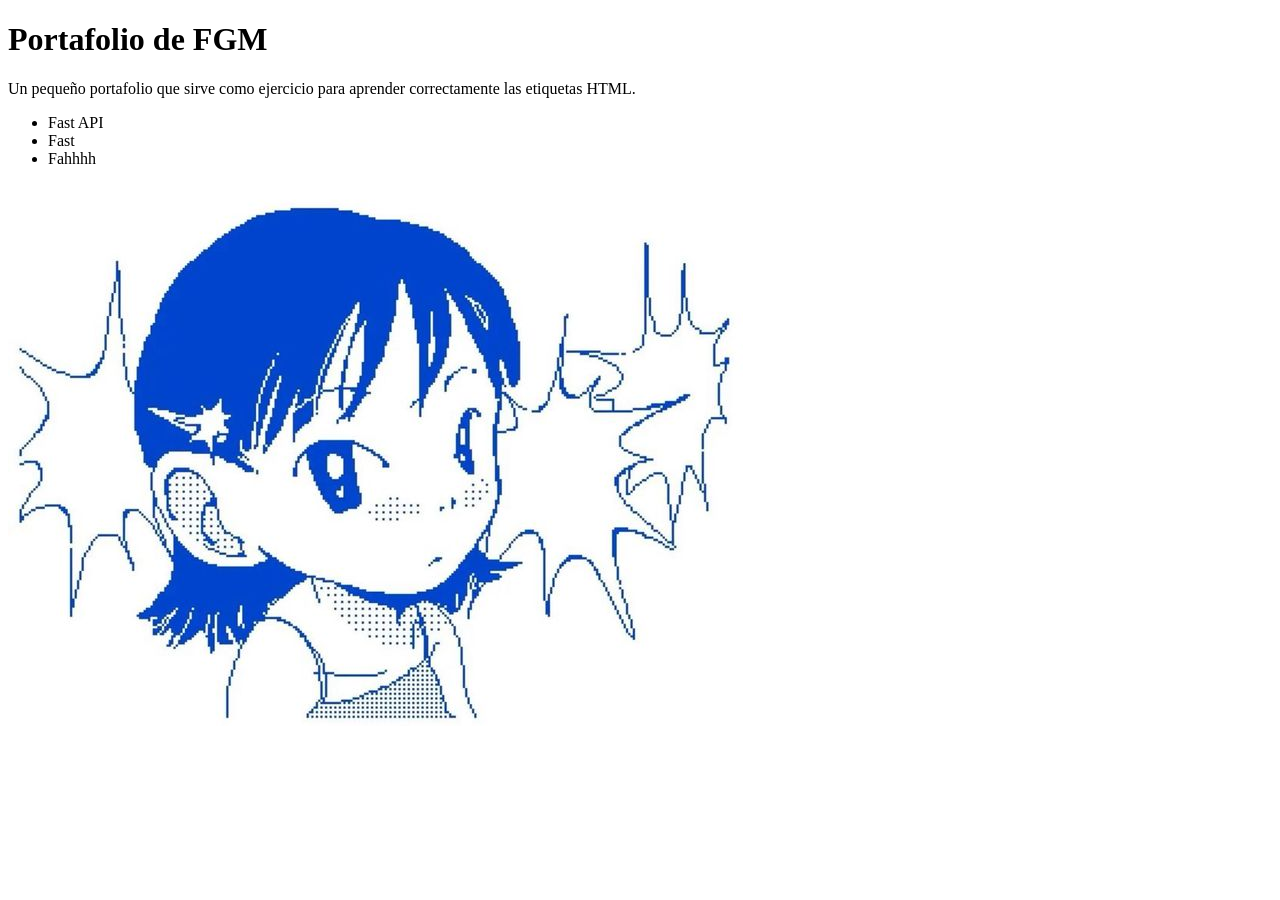
<file: CursoHTML/index.html>
<!DOCTYPE html>
<html lang="en">

<head>
    <meta charset="UTF-8">
    <meta name="viewport" content="width=device-width, initial-scale=1.0">
    <title>Portafolio - 1.0</title>

    <!-- SEO -->
    <meta name="description" content="Portafolio de FGM, donde se puede apreciar el trabajo realizado por el ingeniero.">
    <meta name="robots" content="index, follow">
        <!-- <link rel="canonical" href="https://misitioweb.com/pagina"> -->

    <!-- OPEN GRAPH -->
    <meta property="og:title" content="Portafolio: FGM">
    <meta property="og:description" content="La misma que la descripción del SEO">
        <!-- <meta property="og:image" content="https://misitioweb.com/imagen.jpg"> -->
        <!-- <meta property="og:url" content="https://misitioweb.com"> -->

    <!-- FavIcon e iconos -->
    <link rel="icon" type="image/jpg" href="images/Imagen_mia.jpg">
    <meta name="theme-color" content="#09f">
        <!-- <link rel="apple-touch-icon" href="/apple-touch-icon.png"> -->

    <!-- CSS y estilos -->
        <!-- <link rel="stylesheet" href="styles.css"> -->
        <!-- <link rel="preconnect" href="https://fonts.googleapis.com"> -->
</head>

<body>
    <h1>Portafolio de FGM</h1>
    <p>
        Un pequeño portafolio que sirve como ejercicio 
        para aprender correctamente las etiquetas HTML.
    </p>
    <ul>
        <li>Fast API</li>
        <li>Fast</li>
        <li>Fahhhh</li>
    </ul>

    <!-- Aquí pondré una imagen -->
    <img 
        title="La saqué de"  
        src="images/Imagen_mia.jpg" 
        alt="Una foto mía."
    >


</body>
</html>
</file>
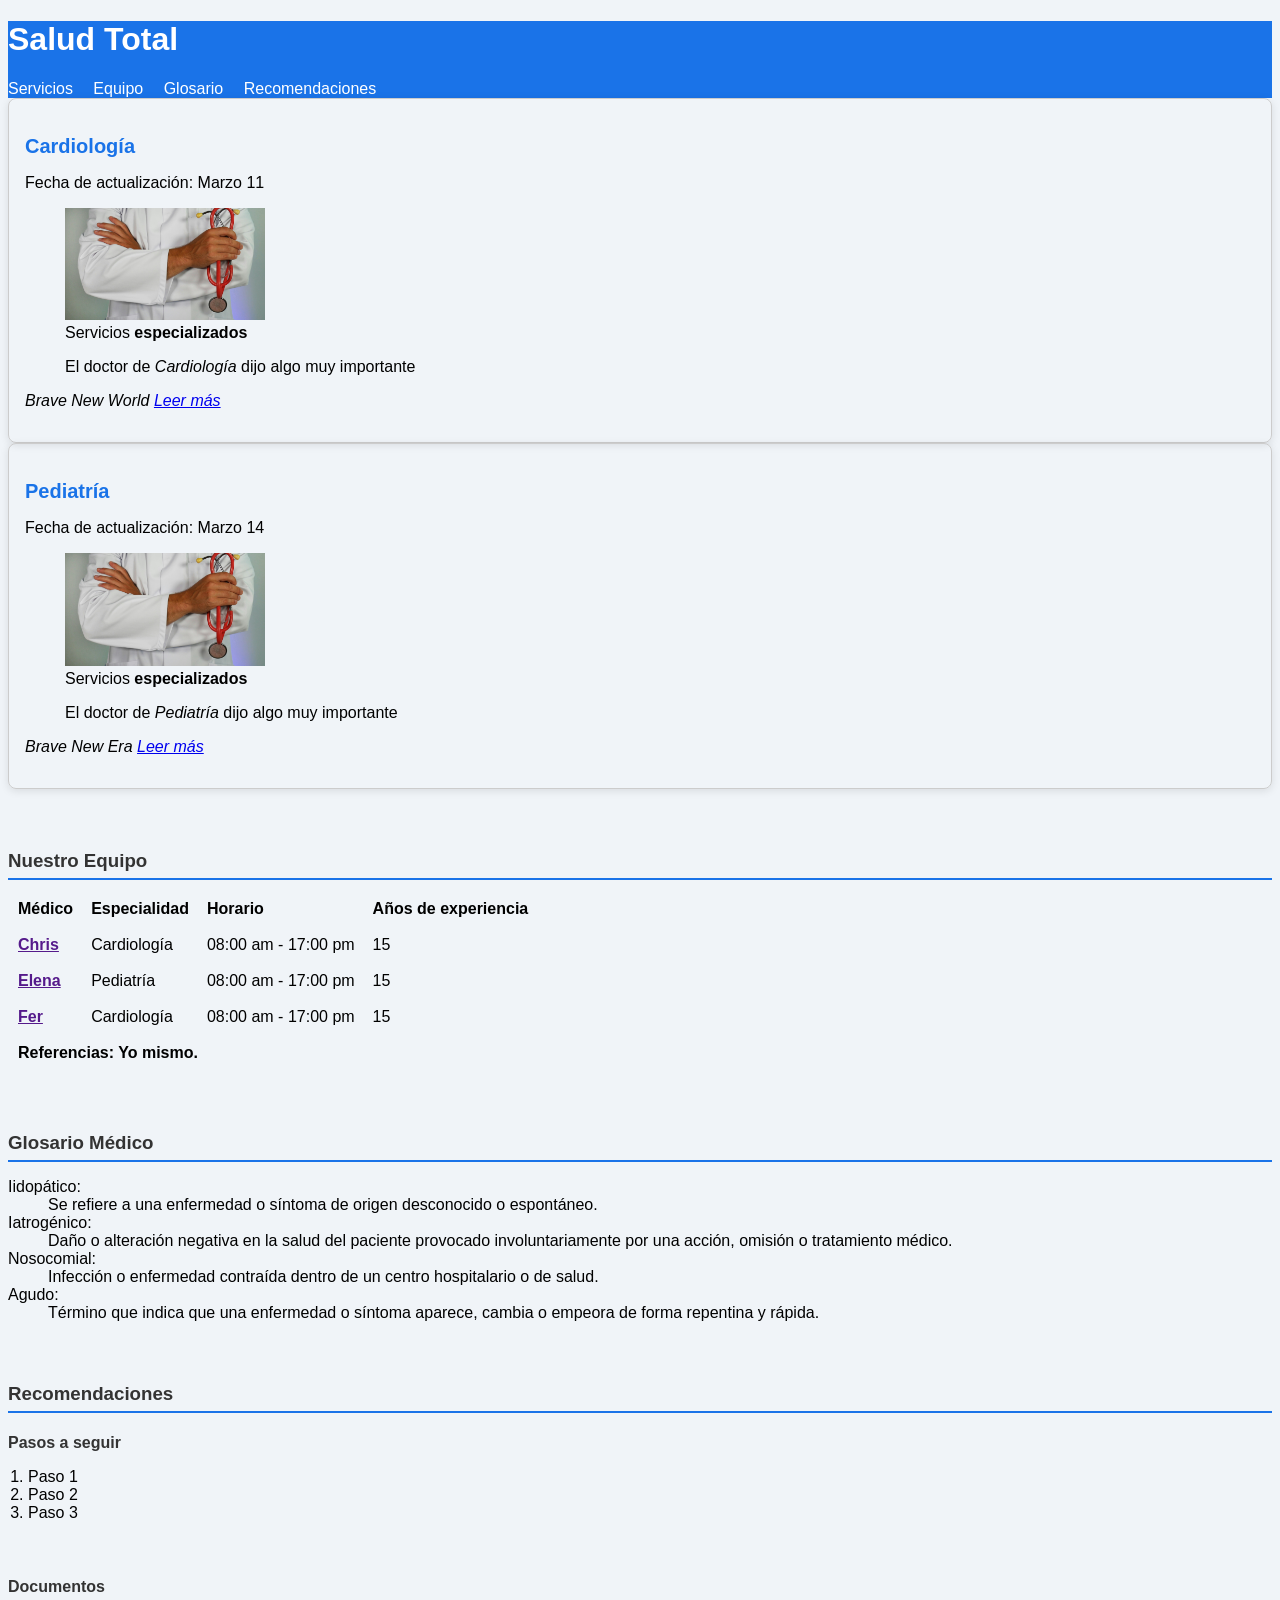
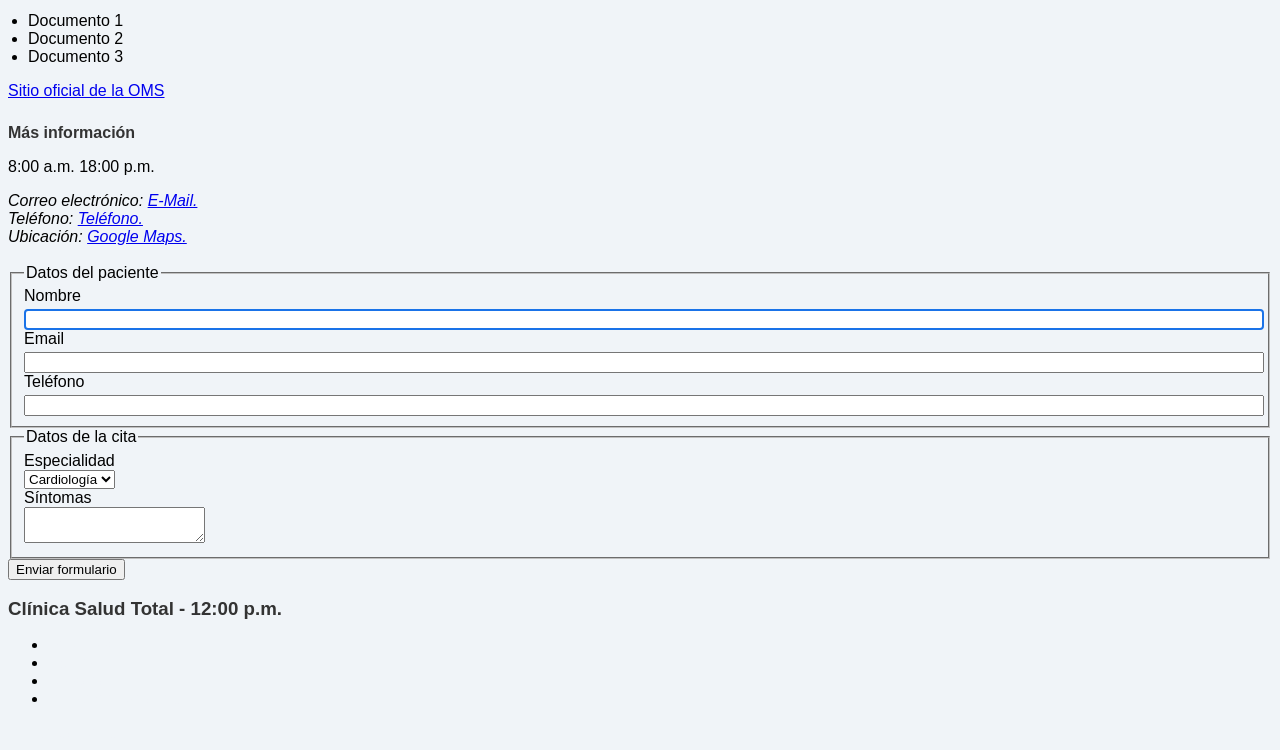
<file: CursoHTML/Clinica/index.html>
<!DOCTYPE html>
<html lang="en">
<head>

    <meta charset="UTF-8">
    <meta name="viewport" content="width=device-width, initial-scale=1.0">
    <title>Sitio web - Clínica Salud Total</title>

    <!-- SEO -->
    <meta name="description" content="Clínica todologa."> 
    <meta name="robots" content="index, follow"> 

    <!-- OPEN GRAPH -->
    <meta property="og:title" content="Página principal"> 
    <meta property="og:description" content="Descripción de la página principal de 'Salud Total'"> 

    <!-- Favicon e íconos -->
    <link rel="icon" type="image/jpg" href="images/IMSS_Logo.jpg"> 
    <link rel="apple-touch-icon" sizes="180x180" href="images/IMSS_Logo.jpg"> 


    <link rel="stylesheet" href="style.css">

</head>

<body>

    <header id="encabezado">
        <h1>Salud Total</h1>
        <nav>
            <a href="#servicios">Servicios</a>
            <a href="#nuestroEquipo">Equipo</a>
            <a href="#glosarioMedico">Glosario</a>
            <a href="#recomendaciones">Recomendaciones</a>
        </nav>
    </header>

    <main>
        <section id="servicios">
            <article class="tarjeta-servicio">
                <h3 class="titulo-servicio">Cardiología</h3>
                <p>Fecha de actualización: <time datetime="2026-03-11">Marzo 11</time></p>
                <figure>
                    <img
                        src="images/mainpage_servicios.jpg"
                        alt="Nuestros servicios"
                        class="imagenes" 
                    />
                    <figcaption>
                        Servicios <strong>especializados</strong>
                    </figcaption>                    
                </figure>
                <blockquote>
                    <p>
                        El doctor de <em>Cardiología</em> dijo algo muy importante
                    </p>
                </blockquote>
                <p>
                    <cite>
                        Brave New World
                        <a href="#">Leer más</a>
                    </cite>
                </p>
            </article>

            <article class="tarjeta-servicio">
                <h3 class="titulo-servicio">Pediatría</h3>
                <p>Fecha de actualización: <time datetime="2026-03-14">Marzo 14</time></p>
                <figure>
                    <img
                        src="images/mainpage_servicios.jpg"
                        alt="Nuestros servicios"
                        class="imagenes" 
                    />
                    <figcaption>
                        Servicios <strong>especializados</strong>
                    </figcaption>                    
                </figure>
                <blockquote>
                    <p>
                        El doctor de <em>Pediatría</em> dijo algo muy importante
                    </p>
                </blockquote>
                <p>
                    <cite>
                        Brave New Era
                        <a href="#">Leer más</a>
                    </cite>
                </p>
            </article>
        </section>

        <br>

        <section id="nuestroEquipo">
            <h3>Nuestro Equipo</h3>
            <table>
                <thead>
                    <tr>
                        <th scope="col">Médico</th>
                        <th scope="col">Especialidad</th>
                        <th scope="col">Horario</th>
                        <th scope="col">Años de experiencia</th>
                    </tr>
                </thead>
                <tbody>
                    <tr>
                        <th scope="row"><a href="">Chris</a></th>
                        <td>Cardiología</td>
                        <td><time datetime="08:00">08:00 am</time> - <time datetime="17:00">17:00 pm</time></td>
                        <td>15</td>
                    </tr>
                                        <tr>
                        <th scope="row"><a href="">Elena</a></th>
                        <td>Pediatría</td>
                        <td><time datetime="08:00">08:00 am</time> - <time datetime="17:00">17:00 pm</time></td>
                        <td>15</td>
                    </tr>
                                        <tr>
                        <th scope="row"><a href="">Fer</a></th>
                        <td>Cardiología</td>
                        <td><time datetime="08:00">08:00 am</time> - <time datetime="17:00">17:00 pm</time></td>
                        <td>15</td>
                    </tr>
                </tbody>
                <tfoot>
                    <tr>
                        <th colspan="4">Referencias: Yo mismo.</th>
                    </tr>
                </tfoot>
            </table>
        </section>

        <br>

        <section id="glosarioMedico">
            <h3>Glosario Médico</h3>
            <dl>
                <dt>Iidopático:</dt>
                <dd>Se refiere a una enfermedad o síntoma de origen desconocido o espontáneo.</dd>

                <dt>Iatrogénico:</dt>
                <dd>Daño o alteración negativa en la salud del paciente provocado involuntariamente por una acción, omisión o tratamiento médico.</dd>

                <dt>Nosocomial:</dt>
                <dd>Infección o enfermedad contraída dentro de un centro hospitalario o de salud.</dd>

                <dt>Agudo:</dt>
                <dd>Término que indica que una enfermedad o síntoma aparece, cambia o empeora de forma repentina y rápida.</dd>
            </dl>
        </section>

        <br>

        <section id="recomendaciones">
            <h3>Recomendaciones</h3>

            <h4>Pasos a seguir</h4>
            <ol>
                <li>Paso 1</li>
                <li>Paso 2</li>
                <li>Paso 3</li>
            </ol>

            <br>

            <h4>Documentos</h4>
            <ul>
                <li>Documento 1</li>
                <li>Documento 2</li>
                <li>Documento 3</li>
            </ul>

            <a href="https://www.who.int/es" target="_blank" rel="noopener">Sitio oficial de la OMS</a>
        </section>

        <aside>
            <h4>Más información</h4>

            <p>
                 <time datetime="08:00">8:00 a.m. <time datetime="18:00">18:00 p.m.</time></time>
            </p>

            <address>
                Correo electrónico:
                <a href="mailto:fernandogmzmdo@gmail.com">E-Mail.</a>
                <br>
                Teléfono:
                <a href="tel:+524423425544">Teléfono.</a>
                <br>
                Ubicación:
                <a href="https://www.google.com/maps/place/BLOQUE+-+Centro+de+Innovación+y+Tecnología+Creativa/@20.6367327,-100.4344502,15z/data=!4m6!3m5!1s0x85d35b54c12fa915:0xc9622c22bf116247!8m2!3d20.6367339!4d-100.4241492!16s%2Fg%2F11kbx2nsrm?entry=ttu&g_ep=EgoyMDI2MDMxMC4wIKXMDSoASAFQAw%3D%3D">Google Maps.</a>
            </address>
        </aside>

        <br>

        <form action="">
            <fieldset>
                <legend>Datos del paciente</legend>
                <label for="nombre">Nombre</label>
                <br>
                <input type="text" id="nombre" name="nombre">
                <br>

                <label for="email">Email</label>
                <br>
                <input type="email" id="email" name="email">
                <br>

                <label for="tel">Teléfono</label>
                <br>
                <input type="tel" id="tel" name="tel">
            </fieldset>


            <fieldset>
            <legend>Datos de la cita</legend>
                <label for="especialidad">Especialidad</label>
                <br>          
                <select name="especialidad" id="especialidad">
                    <option value="" selected>Cardiología</option>
                    <option value="">Pediatría</option>
                </select>
                <br>

                <label for="sintomas">Síntomas</label>
                <br>
                <textarea name="sintomas" id="sintomas"></textarea>
                <br>
            </fieldset>
            <button type="submit">Enviar formulario</button>
        </form>
    </main>

    <footer id="pie-pagina">
        <h3>Clínica Salud Total - 
            <time datetime="12:00">
                <strong>12:00 p.m.</strong>
            </time>
        </h3>

        <ul>
            <li>           
                <a href="#servicios">Servicios</a>
            </li>
            <li>
                <a href="#nuestroEquipo">Equipo</a>
            </li>
            <li>
                <a href="#glosarioMedico">Glosario</a>
            </li>
            <li>
            <a href="#recomendaciones">Recomendaciones</a>      
            </li>
        </ul>

        <a href="https://developer.mozilla.org/es/" target="_blank" rel="noopener">Redes sociales</a>
    </footer>

    <style>
        .imagenes{
            width: 200px;
            height: auto;
        }
    </style>
    


</body>

</html>
</file>
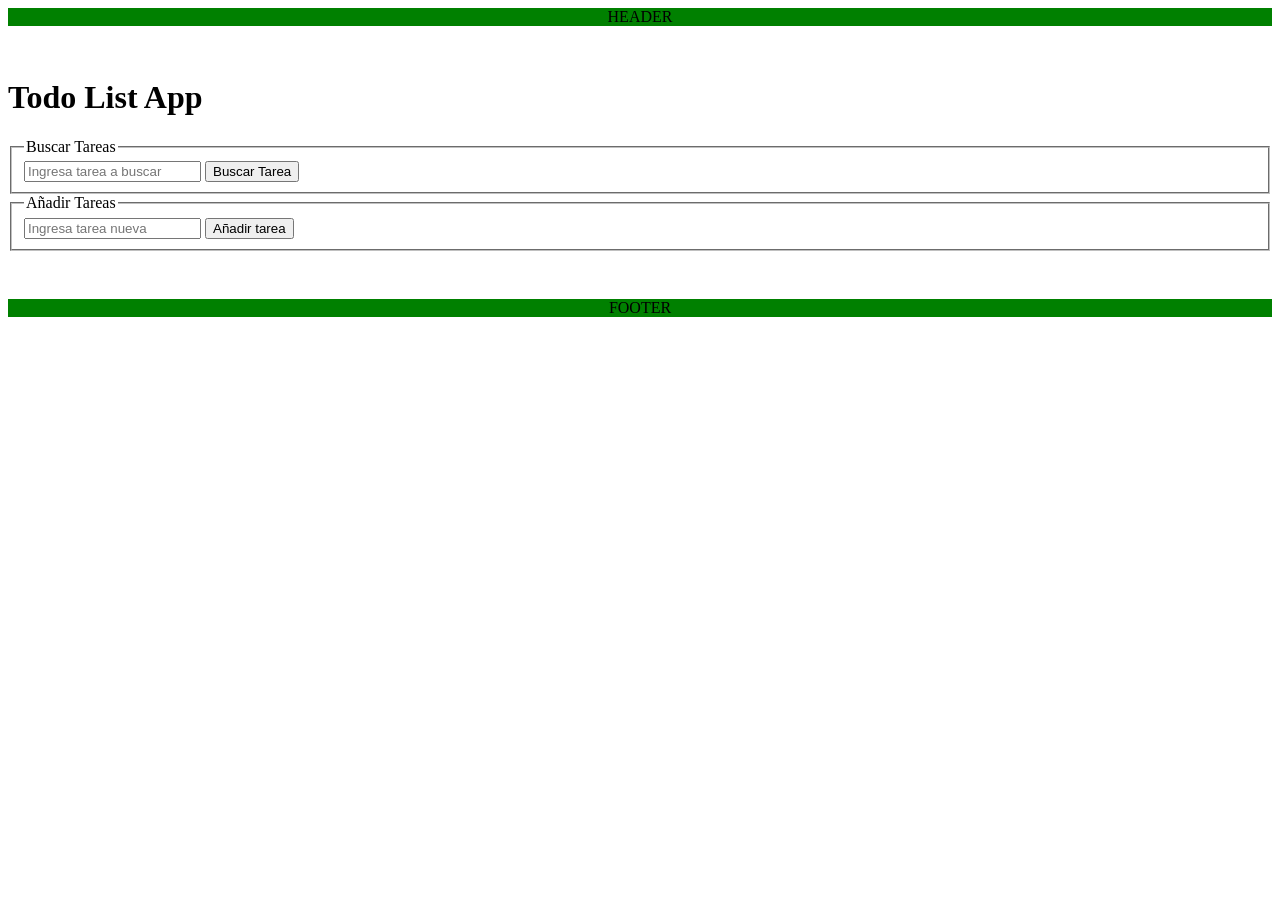
<file: CursoJS/TodoList-App/index.html>
<!DOCTYPE html>
<html lang="en">
<head>
    <meta charset="UTF-8">
    <meta name="viewport" content="width=device-width, initial-scale=1.0">
    <link rel="stylesheet" href="style.css">
    <title>Todo-list</title>
</head>
<body>
    <header>
        HEADER
    </header>
    <main>

        <h1>Todo List App</h1>

        <form id="formBuscarTareas">
            <fieldset>
                <legend>Buscar Tareas</legend>
                <input type="text" id="inputSearchTask" placeholder="Ingresa tarea a buscar">
                <button id="btnSearch">Buscar Tarea</button>
            </fieldset>
        </form>

        <form id="formCrearTareas">
            <fieldset>
                <legend>Añadir Tareas</legend>
                <input type="text" id="inputTask" placeholder="Ingresa tarea nueva">
                <button id="btnAdd">Añadir tarea</button>
            </fieldset>
        </form>

        <div id="listDiv"></div>

    </main>
    <footer>
        FOOTER
    </footer>
    <script src="main.js"></script>
</body>
</html>
</file>
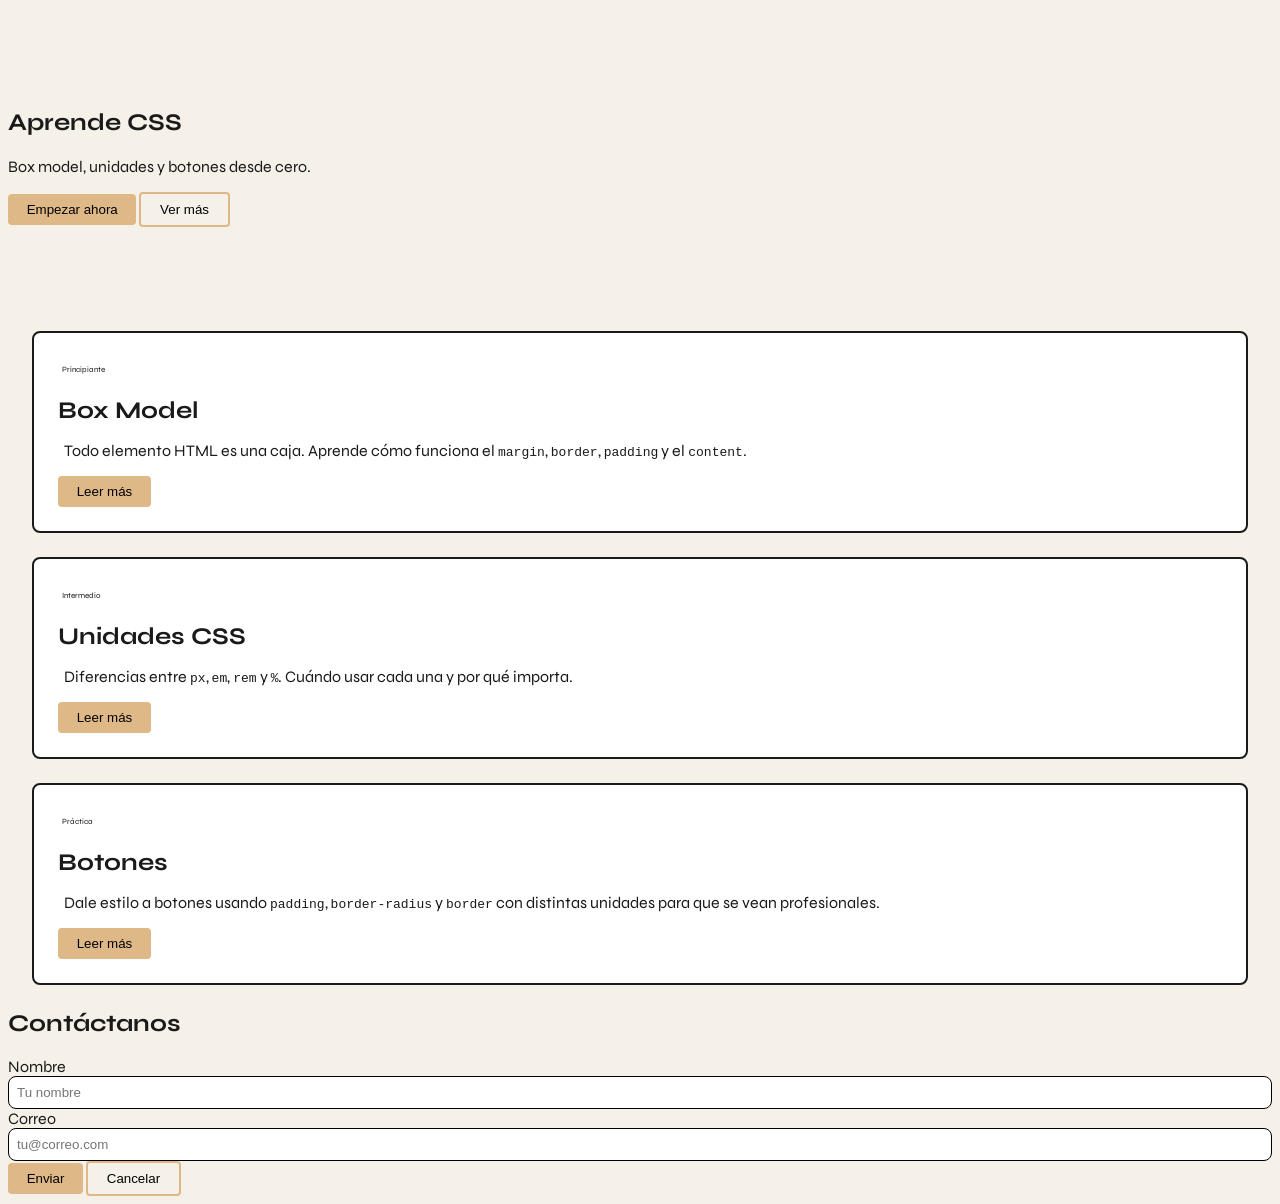
<file: CursoHTML/CSS_Display/BoxModel/index.html>
<!DOCTYPE html>
<html lang="es">
<head>
  <meta charset="UTF-8" />
  <meta name="viewport" content="width=device-width, initial-scale=1.0" />
  <title>Práctica CSS – Box Model</title>

  <!-- Google Fonts -->
  <link href="https://fonts.googleapis.com/css2?family=Space+Mono:wght@400;700&family=Syne:wght@400;600;800&display=swap" rel="stylesheet" />

  <link rel="stylesheet" href="style.css">
</head>
<body>

  <!-- ═══════════════════════════════════
       SECCIÓN 1 — HERO
  ════════════════════════════════════ -->
  <section class="seccion-hero">
    <div class="contenedor">
      <h1 class="hero-titulo">Aprende CSS</h1>
      <p class="hero-subtitulo">Box model, unidades y botones desde cero.</p>
      <div class="grupo-botones">
        <button class="btn">Empezar ahora</button>
        <button class="btn btn-secundario">Ver más</button>
      </div>
    </div>
  </section>

  <!-- ═══════════════════════════════════
       SECCIÓN 2 — TARJETAS
  ════════════════════════════════════ -->
  <section class="seccion-tarjetas">
    <div class="contenedor">

      <div class="tarjeta">
        <span class="tag">Principiante</span>
        <h2 class="tarjeta-titulo">Box Model</h2>
        <p class="tarjeta-texto">
          Todo elemento HTML es una caja. Aprende cómo funciona el
          <code>margin</code>, <code>border</code>, <code>padding</code>
          y el <code>content</code>.
        </p>
        <button class="btn">Leer más</button>
      </div>

      <div class="tarjeta">
        <span class="tag">Intermedio</span>
        <h2 class="tarjeta-titulo">Unidades CSS</h2>
        <p class="tarjeta-texto">
          Diferencias entre <code>px</code>, <code>em</code>, <code>rem</code>
          y <code>%</code>. Cuándo usar cada una y por qué importa.
        </p>
        <button class="btn">Leer más</button>
      </div>

      <div class="tarjeta">
        <span class="tag">Práctica</span>
        <h2 class="tarjeta-titulo">Botones</h2>
        <p class="tarjeta-texto">
          Dale estilo a botones usando <code>padding</code>,
          <code>border-radius</code> y <code>border</code> con distintas
          unidades para que se vean profesionales.
        </p>
        <button class="btn">Leer más</button>
      </div>

    </div>
  </section>

  <!-- ═══════════════════════════════════
       SECCIÓN 3 — FORMULARIO
  ════════════════════════════════════ -->
  <section class="seccion-formulario">
    <div class="contenedor">
      <h2 class="form-titulo">Contáctanos</h2>

      <div class="campo-grupo">
        <label class="campo-label" for="nombre">Nombre</label>
        <input class="input-campo" type="text" id="nombre" placeholder="Tu nombre" />
      </div>

      <div class="campo-grupo">
        <label class="campo-label" for="email">Correo</label>
        <input class="input-campo" type="email" id="email" placeholder="tu@correo.com" />
      </div>

      <div class="grupo-botones">
        <button class="btn">Enviar</button>
        <button class="btn btn-secundario">Cancelar</button>
      </div>
    </div>
  </section>

</body>
</html>
</file>
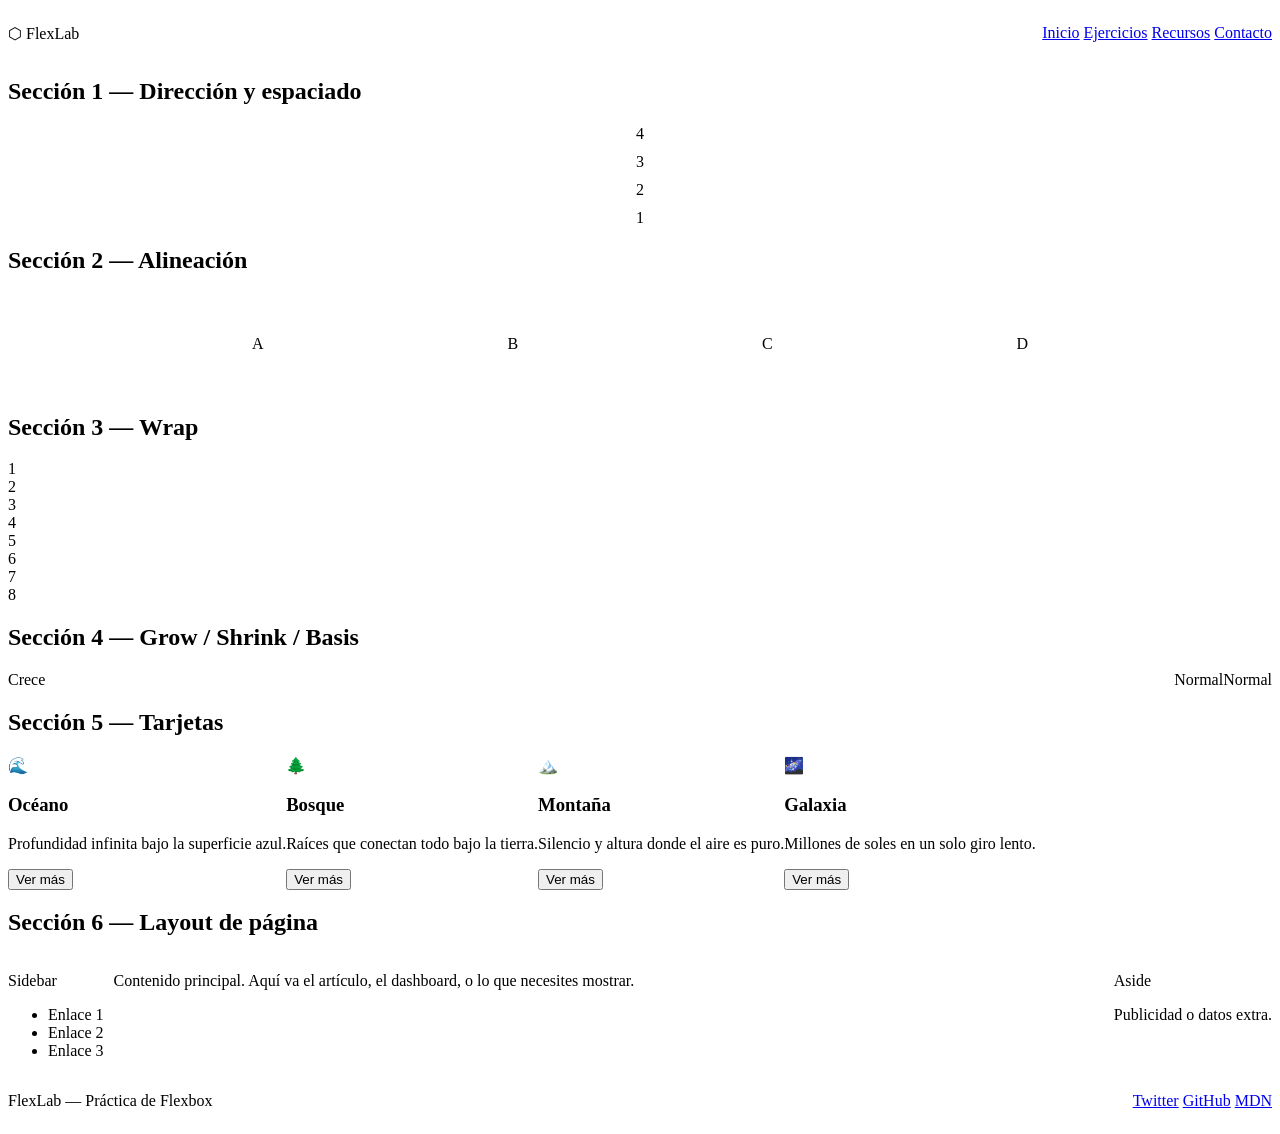
<file: CursoHTML/CSS_Display/FlexBox/index.html>
<!DOCTYPE html>
<html lang="es">
<head>
  <meta charset="UTF-8" />
  <meta name="viewport" content="width=device-width, initial-scale=1.0" />
  <title>Práctica Flexbox</title>
  <link rel="stylesheet" href="style.css" />
</head>


<body>
    
  <header class="site-header">
    <span class="logo">⬡ FlexLab</span>
    <nav class="nav">
      <a href="#">Inicio</a>
      <a href="#">Ejercicios</a>
      <a href="#">Recursos</a>
      <a href="#">Contacto</a>
    </nav>
  </header>

  <!-- ========================================================
       SECCIÓN 1 — Contenedor básico
       Practica: display flex, flex-direction, gap
  ======================================================== -->
  <section class="seccion" id="seccion-1">
    <h2 class="seccion__titulo">Sección 1 — Dirección y espaciado</h2>
    <div class="caja-flex" id="fila-basica">
      <div class="item">1</div>
      <div class="item">2</div>
      <div class="item">3</div>
      <div class="item">4</div>
    </div>
  </section>

  <!-- ========================================================
       SECCIÓN 2 — Alineación
       Practica: justify-content, align-items, align-self
  ======================================================== -->
  <section class="seccion" id="seccion-2">
    <h2 class="seccion__titulo">Sección 2 — Alineación</h2>
    <div class="caja-flex caja-flex--alta" id="alineacion">
      <div class="item">A</div>
      <div class="item item--alto">B</div>
      <div class="item">C</div>
      <div class="item item--pequeno">D</div>
    </div>
  </section>

  <!-- ========================================================
       SECCIÓN 3 — Wrap y múltiples líneas
       Practica: flex-wrap, align-content
  ======================================================== -->
  <section class="seccion" id="seccion-3">
    <h2 class="seccion__titulo">Sección 3 — Wrap</h2>
    <div class="caja-flex caja-flex--alta" id="wrap">
      <div class="item">1</div>
      <div class="item">2</div>
      <div class="item">3</div>
      <div class="item">4</div>
      <div class="item">5</div>
      <div class="item">6</div>
      <div class="item">7</div>
      <div class="item">8</div>
    </div>
  </section>

  <!-- ========================================================
       SECCIÓN 4 — Crecimiento y encogimiento
       Practica: flex-grow, flex-shrink, flex-basis
  ======================================================== -->
  <section class="seccion" id="seccion-4">
    <h2 class="seccion__titulo">Sección 4 — Grow / Shrink / Basis</h2>
    <div class="caja-flex" id="grow-shrink">
      <div class="item item--grow">Crece</div>
      <div class="item">Normal</div>
      <div class="item">Normal</div>
    </div>
  </section>

  <!-- ========================================================
       SECCIÓN 5 — Tarjetas (caso real)
       Practica: flex en componentes reales, gap, wrap
  ======================================================== -->
  <section class="seccion" id="seccion-5">
    <h2 class="seccion__titulo">Sección 5 — Tarjetas</h2>
    <div class="tarjetas" id="grid-tarjetas">
      <article class="tarjeta">
        <div class="tarjeta__icono">🌊</div>
        <h3 class="tarjeta__titulo">Océano</h3>
        <p class="tarjeta__texto">Profundidad infinita bajo la superficie azul.</p>
        <button class="tarjeta__boton">Ver más</button>
      </article>
      <article class="tarjeta">
        <div class="tarjeta__icono">🌲</div>
        <h3 class="tarjeta__titulo">Bosque</h3>
        <p class="tarjeta__texto">Raíces que conectan todo bajo la tierra.</p>
        <button class="tarjeta__boton">Ver más</button>
      </article>
      <article class="tarjeta">
        <div class="tarjeta__icono">🏔️</div>
        <h3 class="tarjeta__titulo">Montaña</h3>
        <p class="tarjeta__texto">Silencio y altura donde el aire es puro.</p>
        <button class="tarjeta__boton">Ver más</button>
      </article>
      <article class="tarjeta">
        <div class="tarjeta__icono">🌌</div>
        <h3 class="tarjeta__titulo">Galaxia</h3>
        <p class="tarjeta__texto">Millones de soles en un solo giro lento.</p>
        <button class="tarjeta__boton">Ver más</button>
      </article>
    </div>
  </section>

  <!-- ========================================================
       SECCIÓN 6 — Layout de página (caso real)
       Practica: flex en layout sidebar + contenido + aside
  ======================================================== -->
  <section class="seccion" id="seccion-6">
    <h2 class="seccion__titulo">Sección 6 — Layout de página</h2>
    <div class="layout" id="layout-pagina">
      <aside class="layout__sidebar">
        <p>Sidebar</p>
        <ul>
          <li>Enlace 1</li>
          <li>Enlace 2</li>
          <li>Enlace 3</li>
        </ul>
      </aside>
      <main class="layout__contenido">
        <p>Contenido principal. Aquí va el artículo, el dashboard, o lo que necesites mostrar.</p>
      </main>
      <aside class="layout__aside">
        <p>Aside</p>
        <p>Publicidad o datos extra.</p>
      </aside>
    </div>
  </section>

  <footer class="site-footer">
    <p class="footer__texto">FlexLab — Práctica de Flexbox</p>
    <div class="footer__links">
      <a href="#">Twitter</a>
      <a href="#">GitHub</a>
      <a href="#">MDN</a>
    </div>
  </footer>

</body>
</html>
</file>
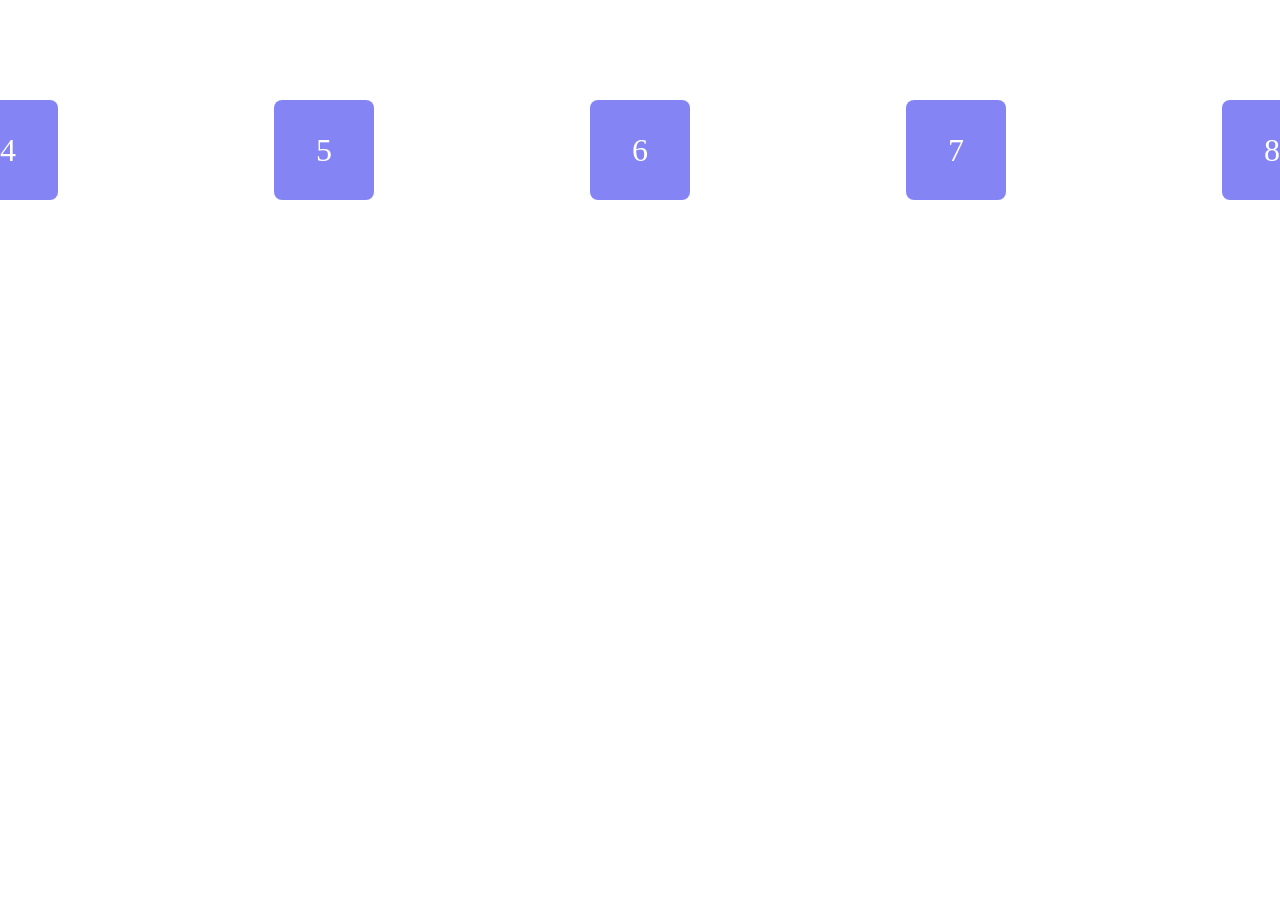
<file: CursoHTML/CSS_Display/Grid/index.html>
<!DOCTYPE html>
<html lang="en">
<head>
    <meta charset="UTF-8">
    <meta name="viewport" content="width=device-width, initial-scale=1.0">
    <title>Document</title>
    <link rel="stylesheet" href="style.css">
</head>
<body>
    <main class="grid-container">
        <div class="item">1</div>
        <div class="item">2</div>
        <div class="item">3</div>
        <div class="item">4</div>
        <div class="item">5</div>
        <div class="item">6</div>
        <div class="item">7</div>
        <div class="item">8</div>
        <div class="item">9</div>
        <div class="item">10</div>
        <div class="item">11</div>
    </main>
</body>
</html>
</file>
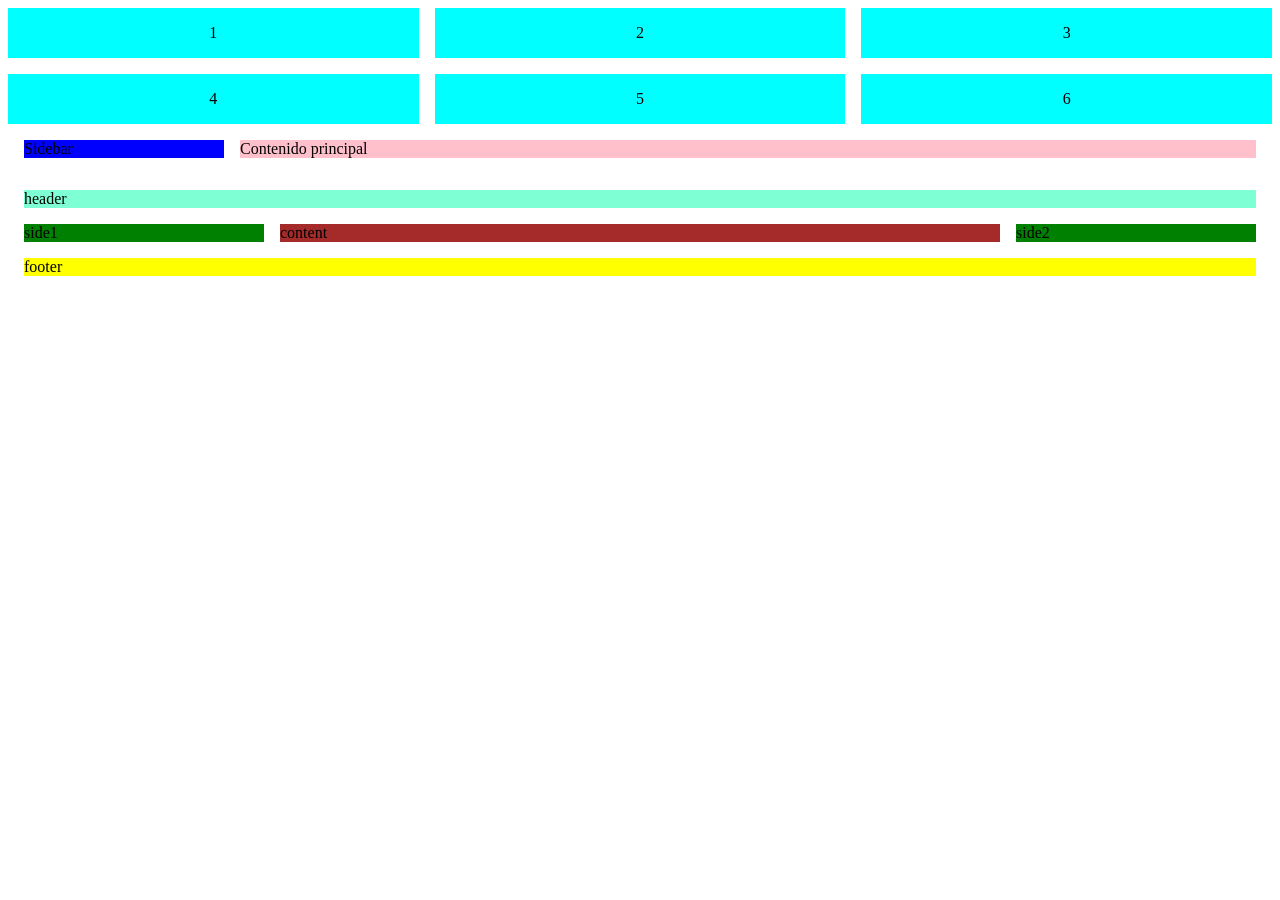
<file: CursoHTML/CSS_Display/Grid/Excercises_Grid/index.html>
<!DOCTYPE html>
<html lang="en">
<head>
    <meta charset="UTF-8">
    <meta name="viewport" content="width=device-width, initial-scale=1.0">
    <title>Document</title>
    <link rel="stylesheet" href="style.css">
</head>
<body>

    <header>

    </header>

    <main>
        <div class="container1">
            <div class="c1-child">1</div>
            <div class="c1-child">2</div>
            <div class="c1-child">3</div>
            <div class="c1-child">4</div>
            <div class="c1-child">5</div>
            <div class="c1-child">6</div>
        </div>


        <div class="container2">
            <div class="sidebar">
                Sidebar
            </div>
            <div class="contenido-principal">
                Contenido principal
            </div>
        </div>

        <div class="container3">
            <div class="head">
                header
            </div>
                <div class="side1">
                    side1
                </div>
                    <div class="content">
                        content
                    </div>
                <div class="side2">
                    side2
                </div>
            <div class="footer">
                footer
            </div>
        </div>


    </main>

    <footer>

    </footer>

</body>
</html>
</file>
<file: CursoHTML/Clinica/style.css>
/* Ejercicios CSS */

/* Ejercicio 1 — Selector de elemento
    Haz que todo el texto del sitio use la fuente Arial y 
    que el body tenga un color de fondo #f0f4f8. */
body{
    font-family: Arial, Helvetica, sans-serif;
    background-color: #f0f4f8;
}


/* 
Ejercicio 2 — Selector de ID
    Usando el id #encabezado, dale al header un fondo de color #1a73e8 y 
    que el texto sea blanco.
*/
#encabezado{
    background-color:#1a73e8;
    color: white;
}


/* 
Ejercicio 3 — Selector de clase
    Usando la clase .tarjeta-servicio, dale a cada artículo un borde de 1px solid #ccc, 
    un padding de 16px y un border-radius de 8px. */
.tarjeta-servicio{
    border: 1px solid #ccc;
    padding: 16px;
    border-radius: 8px;
}


/* Ejercicio 4 — Selector de clase (sobre texto)
    Usando la clase .titulo-servicio, 
    haz que los títulos "Cardiología" y "Pediatría" tengan color #1a73e8 y un 
    tamaño de fuente de 20px. */
.titulo-servicio{
    color: #1a73e8;
    font-size: 20px;
}


/* Ejercicio 5 — Selector de agrupación
    Con un solo bloque CSS, haz que todos los <h3> y <h4> del sitio 
    (los de secciones, glosario, recomendaciones, etc.) 
    tengan un margin-bottom de 10px y color de texto #333. */
h3, h4{
    margin-bottom: 10px;
    color: #333;
}


/* Ejercicio 6 — Compound Selector
   Hay un input que tiene id="nombre". Dale un borde de 2px solid #1a73e8
   y un border-radius de 4px, pero SOLO si también tiene el atributo type="text".
   Pista: input#nombre (en el HTML el input con id nombre es de tipo texto) */
#nombre[type=text]{
    border: 2px solid #1a73e8;
    border-radius: 4px;
}


/* Ejercicio 7 — Group Selector
   Con un solo bloque CSS, haz que los elementos <th>, <td> y <caption>
   de la tabla tengan padding de 8px y text-align: left. */
th, td, caption{
    padding: 8px;
    text-align: left;
}


/* Ejercicio 8 — Group Selector
   Con un solo bloque CSS, haz que todos los <h3> dentro de las secciones
   #nuestroEquipo, #glosarioMedico y #recomendaciones tengan un
   border-bottom de 2px solid #1a73e8 y padding-bottom de 6px. */
#nuestroEquipo h3, #glosarioMedico h3, #recomendaciones h3{
    border-bottom: 2px solid #1a73e8;
    padding-bottom: 6px; 
}


/* Ejercicio 9 — Descendant Combinator
   Dentro del <header id="encabezado">, haz que todos los <a>
   (los links del nav) tengan color blanco y text-decoration: none.
   No importa qué tan profundo estén dentro del header. */
#encabezado a{
    color: white;
    text-decoration: none;
}



/* Ejercicio 10 — Descendant Combinator
   Dentro del <footer id="pie-pagina">, haz que todos los <a>
   tengan color #f0f4f8 y que al pasar el cursor (hover) cambien a #ffdd57. */
footer a{
    color: #f0f4f8;
}
footer a:hover{
    color: #ffdd57;
}


/* Ejercicio 11 — Child Combinator
   El <main> tiene varios hijos directos: las secciones, el aside, el form, los br.
   Usando child combinator, haz que SOLO los <section> que sean hijos directos
   de <main> tengan un margin-bottom de 24px. */
main > section{
    margin-bottom: 24px;
}


/* Ejercicio 12 — Child Combinator
   Dentro de #servicios, haz que SOLO los <article> hijos directos
   tengan un box-shadow de 0 2px 8px rgba(0,0,0,0.1).
   (No debería afectar elementos más profundos dentro del article.) */
#servicios > article{
    box-shadow: 0 2px 8px rgba(0, 0, 0, 0.1);
}


/* Ejercicio 13 — Next Sibling Combinator ( + )
   En el formulario hay varios <br> seguidos de inputs.
   Haz que el <input> que venga INMEDIATAMENTE después de un <br>
   tenga un margin-top de 4px y width de 100%. */
form br + input{
    margin-top: 4px;
    width: 100%;
}


/* Ejercicio 14 — Next Sibling Combinator ( + )
   En la tabla, haz que la fila <tbody> que venga
   inmediatamente después del <thead> tenga un
   border-top de 2px solid #1a73e8. */
table thead + tbody{
    border-top: 2px solid #1a73e8;
}


/* Ejercicio 15 — Subsequent Sibling Combinator ( ~ )
   Dentro del nav del header, el primer <a> es "Servicios".
   Haz que TODOS los <a> que vengan después de ese primero
   tengan un margin-left de 16px.
   Pista: el selector sería algo como nav a + a, o busca
   cómo seleccionar todos los hermanos posteriores al primero. */
nav a ~ a{
    margin-left: 16px;
}



/* Ejercicio 16 — Subsequent Sibling Combinator ( ~ )
   En la sección #recomendaciones hay un <h4> seguido de un <ol>,
   y otro <h4> seguido de un <ul>.
   Haz que todos los <ul> y <ol> que sean hermanos posteriores
   de un <h4> tengan padding-left de 20px. */
#recomendaciones h4 ~ ul, #recomendaciones h4 ~ ol{
    padding-left: 20px;
}
</file>
<file: CursoJS/TodoList-App/style.css>
body{
    display: flex;
    flex-direction: column;
    gap: 2rem;
}


header{
    display: flex;
    justify-content: center;
    background-color: green;
}

.completedTask{
    text-decoration: line-through;
    opacity: 0.5;
}


footer{
    display: flex;
    justify-content: center;
    background-color: green;
}
</file>
<file: CursoHTML/CSS_Display/BoxModel/style.css>
/* =============================================
       BOX MODEL
       ============================================= */

    /* --- RESET BÁSICO (ya dado, no modificar) --- */
    *, *::before, *::after {
      box-sizing: border-box;
    }

    body {
      font-family: 'Syne', sans-serif;
      background-color: #f5f0e8;
      color: #1a1a1a;
    }


    /* EJERCICIO 1 ─ .tarjeta */
    /* Ejercicio 1 — .tarjeta
        Dale a cada tarjeta un fondo blanco, padding de 1.5rem, 
        un border sólido de 2px y un border-radius de 8px. 
        Deja un margin abajo de 1.5rem entre tarjetas. */
    
    .tarjeta{
        background-color: white;
        padding: 1.5rem;
        border: solid 2px;
        border-radius: 8px;
        margin: 1.5rem;
    }
    
        
    /* EJERCICIO 2 ─ .tarjeta-titulo */
    /* Ejercicio 2 — .tarjeta-titulo
        Ponle un margin-bottom en em (intenta 0.5em). ¿Qué pasa si cambias el font-size de la tarjeta? 
        Observa cómo el margen cambia también. */
    .tarjeta-titulo{
        margin-bottom: 0.5em;
    }


    /* EJERCICIO 3 ─ .tarjeta-texto */
    /* Ejercicio 3 — .tarjeta-texto
        Aplica padding solo en los lados izquierdo y derecho 
        usando la forma abreviada de 2 o 4 valores. Usa px. */
    .tarjeta-texto{
        padding: 0 6px;
    
    }


    /* EJERCICIO 4 ─ .btn */
    /* Ejercicio 4 — .btn (botón principal)
        Crea un botón con padding de arriba/abajo en em y de los lados en em también (ej. 0.6em 1.4em). 
        Ponle border: none, un color de fondo y border-radius en px. 
        Cambia el font-size del botón y observa cómo el padding se adapta automáticamente. */
    .btn{
        padding: 0.6em 1.4em;
        border: none;
        background-color: burlywood;
        border-radius: 4px;
    }


    /* EJERCICIO 5 ─ .btn-secundario */
    /* Ejercicio 5 — .btn-secundario
        A diferencia del primario, este no tiene fondo: usa background: 
        transparent y agrega un border de 2px solid con el mismo color que el botón primario. */
    .btn-secundario{
        background: transparent;
        border: 2px solid burlywood;
    }


    /* EJERCICIO 6 ─ .seccion-hero */
    /* Ejercicio 6 — .seccion-hero
        Dale un padding generoso arriba y abajo usando rem (ej. 5rem). 
        Observa cómo separa el contenido de los bordes del viewport. */
    .seccion-hero{
        padding: 5rem 0 5rem 0;
    }



    /* EJERCICIO 7 ─ .contenedor */
    /* Ejercicio 7 — .contenedor
        Haz que el contenedor nunca supere 900px de ancho (max-width), 
        que se centre con margin: 0 auto y que tenga padding a los lados en % (ej. 5%). 
        Cambia el tamaño de la ventana y ve cómo reacciona. */
    .contendor{
        max-width: 900px;
        margin: auto;
        padding: 0 5% 0 5%;
    }



    /* EJERCICIO 8 ─ .tag */
    /* Ejercicio 8 — .tag
        Ese pequeño badge de "Principiante / Intermedio / Práctica" debe tener padding en px, 
        border-radius alto (tipo píldora, ej. 999px) y font-size en rem pequeño. */
    .tag{
        padding: 4px;
        border-radius: 999px;
        font-size: 0.5rem;
    }
    

    /* EJERCICIO 9 ─ .input-campo */
    /* Ejercicio 9 — .input-campo
        Dale al input un width del 100%, padding en rem, un border sólido de 1px 
        y border-radius en px. Nota cómo sin box-sizing: border-box 
        el padding rompería el 100% de ancho (pero ya está en el reset 😉). */
    .input-campo{
        width: 100%;
        padding: 0.5rem;
        border: solid 1px;
        border-radius: 8px;


    }
</file>
<file: CursoHTML/CSS_Display/FlexBox/style.css>
/* /* Ejercicio 1 — Header con nav a la derecha
En .site-header, usa flex para que el logo quede a la izquierda y los links del nav a la derecha.  */
.site-header {
  display: flex;
  align-items: center;
  justify-content: space-between; 
  height: 50px;
}


/* Ejercicio 2 — Dirección y espaciado
En #fila-basica (.caja-flex), activa flex y experimenta cambiando flex-direction 
entre row, row-reverse, column y column-reverse. 
Luego agrega gap para separar los ítems. */
#fila-basica.caja-flex{
    display: flex;
    flex-direction: column-reverse;
    gap: 10px;
    align-items: center;
}


/* Ejercicio 3 — Alineación
En #alineacion, activa flex y prueba todas las combinaciones de justify-content 
(flex-start, center, space-between, space-around, space-evenly) y align-items 
(flex-start, center, flex-end, stretch). 
El ítem B es más alto y el D más pequeño a propósito para que notes la diferencia. 
Como extra, usa align-self directamente en uno de los ítems. */
#alineacion{
    display: flex;
    justify-content: space-evenly;
    align-items: center;
    height: 100px;
}



/* Ejercicio 4 — Grow / Shrink / Basis
En #grow-shrink, activa flex. Luego en .item--grow aplica flex-grow: 1 y observa qué pasa. 
Después prueba dar flex-grow: 2 y flex-grow: 3 a distintos ítems. 
Experimenta también con flex-basis y flex-shrink. */
#grow-shrink{
    display: flex;
}

.item--grow{
    flex-grow: 1;
}



/* Ejercicio 5 — Tarjetas con wrap
En .tarjetas, activa flex con flex-wrap: wrap y un gap para que las tarjetas se acomoden en filas. 
Luego en cada .tarjeta, activa flex en columna (flex-direction: column) y 
usa flex-grow en .tarjeta__texto para que el botón 
siempre quede pegado al fondo sin importar cuánto texto haya. */
.tarjetas{
    display: flex;
    flex-wrap: wrap;
}

.tarjeta{
    flex-direction: column;
}

.tarjeta__boton{
    flex-grow: 1;
}



/* Ejercicio 6 — Layout de 3 columnas
En .layout, activa flex con gap. Luego en .layout__contenido usa flex-grow: 1 
para que ocupe todo el espacio sobrante entre el sidebar y el aside. */
.layout{
    display: flex;
    gap: 10px;
}

.layout__contenido{
    flex-grow: 1;
}


/* Ejercicio 7 (bonus) — Footer
Repite la misma lógica del header pero en .site-footer. */
.site-footer{
    display: flex;
    align-items: center;
    justify-content: space-between; 
    height: 50px;
}
</file>
<file: CursoHTML/CSS_Display/Grid/style.css>
html {
  box-sizing: border-box;
}

*,
*::before,
*::after {
  box-sizing: inherit;
  margin: 0;
  padding: 0;
}

.grid-container{
    display: grid;

    /* Definir cuantas columnas y filas queremos que haya:*/
        /* grid-template-columns:300px 300px 300px;
        grid-template-rows: 300px 300px 300px; */
    gap: 1rem;

    /* Definir si queremos columnas o filas automáticamente. */
    grid-auto-flow: column;

    /* Si elegimos filas */
    grid-auto-rows: 300px;

    /* Si elegimos columnas */
    grid-auto-columns: 300px;

    /* Alinear solo los hijos del grid */
    justify-items: center;
    align-items: center;

    /* Alinear el grid como entidad completa */
    justify-content: center;
    align-content: center;
}

.item{
    padding: 2rem;
    height: 100px;
    width: 100px;
    background-color: rgba(78, 78, 239, 0.694);
    color: white;
    text-align: center;
    border-radius: 8px;
    font-size: 2rem;
}
</file>
<file: CursoHTML/CSS_Display/Grid/Excercises_Grid/style.css>
/* 1 - Grid básico de 3 columnas
Crea una cuadrícula de 6 elementos distribuidos en 3 columnas iguales. El caso más simple y común de Grid.
    
    Fácil grid-template-columns repeat() 1fr

    3 columnas de igual ancho
    Los 6 elementos se distribuyen automáticamente en 2 filas
    Espacio uniforme entre celdas con gap */

    .container1{
        display: grid;
        grid-template-columns: repeat(3, 1fr);
        grid-template-rows:repeat(2, 1fr);
        gap: 1rem;
    }

    .c1-child{
        display: grid;
        padding: 1rem;
        background-color: aqua;
        justify-content: center;
    }


/* 2 - Layout sidebar con Grid
    Recrea el ejercicio 4 de Flexbox pero usando Grid. Verás lo directo que es definir 
    columnas con tamaños mixtos.

    Fácil grid-template-columns px y fr mezclados

    Sidebar de ancho fijo (200px)
    Contenido principal ocupa el resto con 1fr
    Solo necesitas 2 líneas de CSS en el contenedor */
    .container2{
        display: grid;
        grid-template-columns: 200px 1fr;
        padding: 1rem;
        gap: 1rem;
        }

    .sidebar{
        background-color: blue;
    }

    .contenido-principal{
        background-color: pink;
    }


/* 3 - Layout holy grail
    El layout clásico de cualquier página web: 
    header arriba, footer abajo, sidebar izquierdo, sidebar derecho y contenido en el centro.

    Intermedio grid-template-columns grid-template-rows
    Header ocupa todo el ancho arriba
    Footer ocupa todo el ancho abajo
    En el medio: sidebar izquierdo, contenido central, sidebar derecho */
    .container3{
        display: grid;
        grid-template-columns: 1fr 3fr 1fr;
        grid-template-rows: auto 1fr auto;
        grid-template-areas: 
            'header header header'
            'side1 content side2'
            'footer footer footer'
        ;
        padding: 1rem;
        gap: 1rem;
    }

    .head{
        background-color: aquamarine;
        grid-area: header;
    }

    .side1{
        background-color: green;
        grid-area: side1;
    }


    .side2{
        background-color: green;
        grid-area: side2;
    }

    .content{
        background-color: brown;
        grid-area: content;
    }

    .footer{
        background-color: yellow;
        grid-area: footer;
    }
</file>
